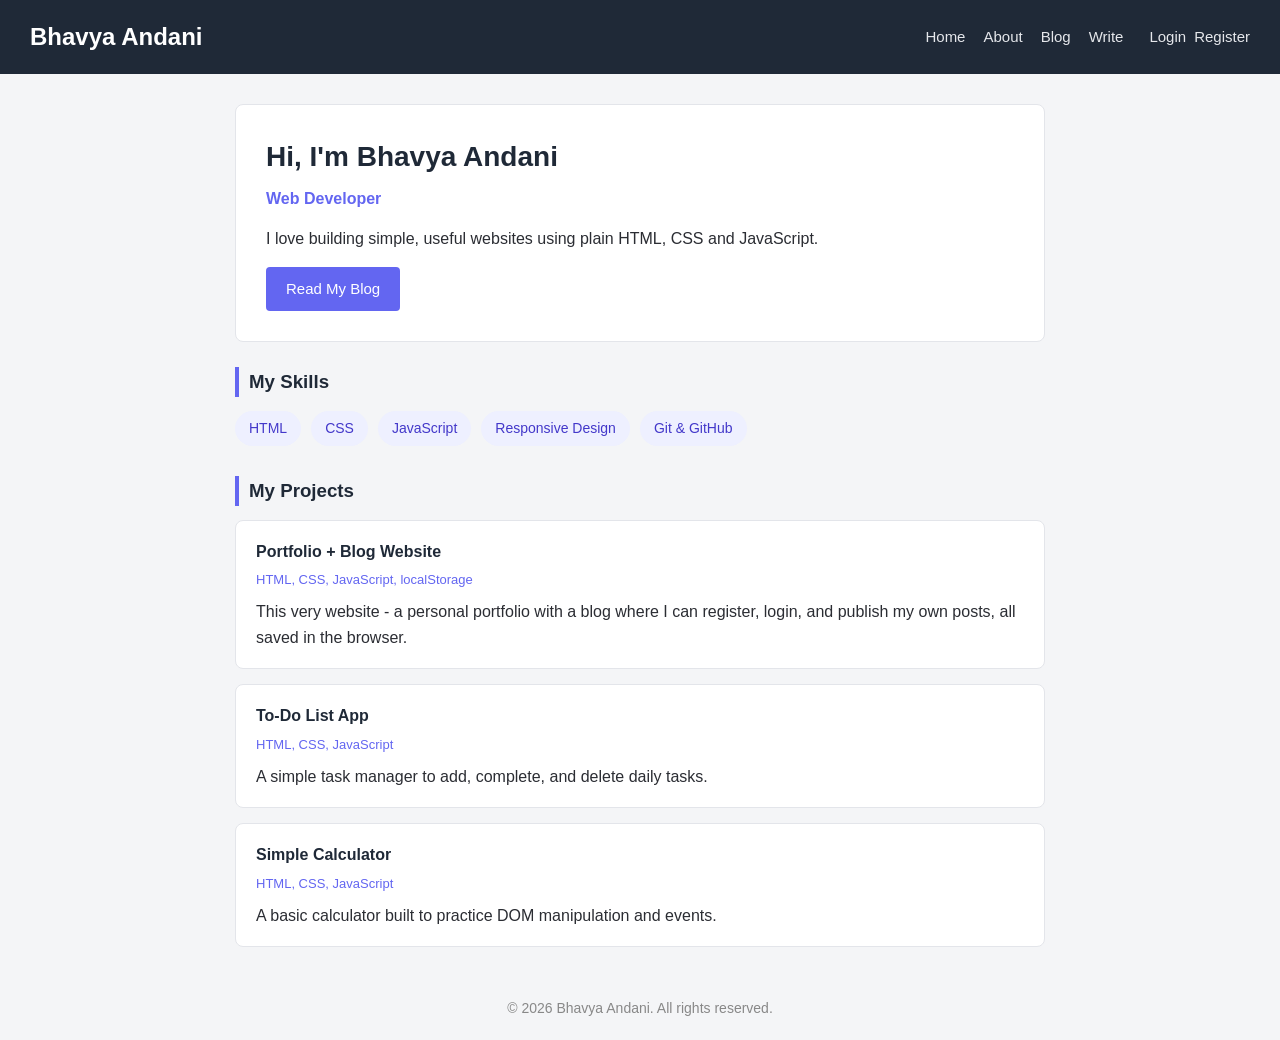
<file: index.html>
<!DOCTYPE html>
<html lang="en">
<head>
  <meta charset="UTF-8">
  <meta name="viewport" content="width=device-width, initial-scale=1.0">
  <title>Bhavya Andani - Portfolio</title>
  <link rel="stylesheet" href="style.css">
</head>
<body>

  <header>
    <h1><a href="index.html">Bhavya Andani</a></h1>
    <nav>
      <a href="index.html">Home</a>
      <a href="about.html">About</a>
      <a href="blog.html">Blog</a>
      <a href="write.html">Write</a>
      <span id="nav-auth"></span>
    </nav>
  </header>

  <main>
    <div class="hero">
      <h2>Hi, I'm Bhavya Andani</h2>
      <div class="role">Web Developer</div>
      <p>
        I love building simple, useful websites using plain HTML, CSS and JavaScript.
      </p>
      <a class="btn" href="blog.html">Read My Blog</a>
    </div>

    <section class="section-block">
      <h3>My Skills</h3>
      <div class="skills-list">
        <span class="skill-tag">HTML</span>
        <span class="skill-tag">CSS</span>
        <span class="skill-tag">JavaScript</span>
        <span class="skill-tag">Responsive Design</span>
        <span class="skill-tag">Git &amp; GitHub</span>
      </div>
    </section>

    <section class="section-block">
      <h3>My Projects</h3>

      <div class="project-card">
        <h4>Portfolio + Blog Website</h4>
        <div class="tech">HTML, CSS, JavaScript, localStorage</div>
        <p>This very website - a personal portfolio with a blog where I can
          register, login, and publish my own posts, all saved in the browser.</p>
      </div>

      <div class="project-card">
        <h4>To-Do List App</h4>
        <div class="tech">HTML, CSS, JavaScript</div>
        <p>A simple task manager to add, complete, and delete daily tasks.</p>
      </div>

      <div class="project-card">
        <h4>Simple Calculator</h4>
        <div class="tech">HTML, CSS, JavaScript</div>
        <p>A basic calculator built to practice DOM manipulation and events.</p>
      </div>
    </section>
  </main>

  <footer>
    &copy; 2026 Bhavya Andani. All rights reserved.
  </footer>

  <script src="script.js"></script>
</body>
</html>
</file>
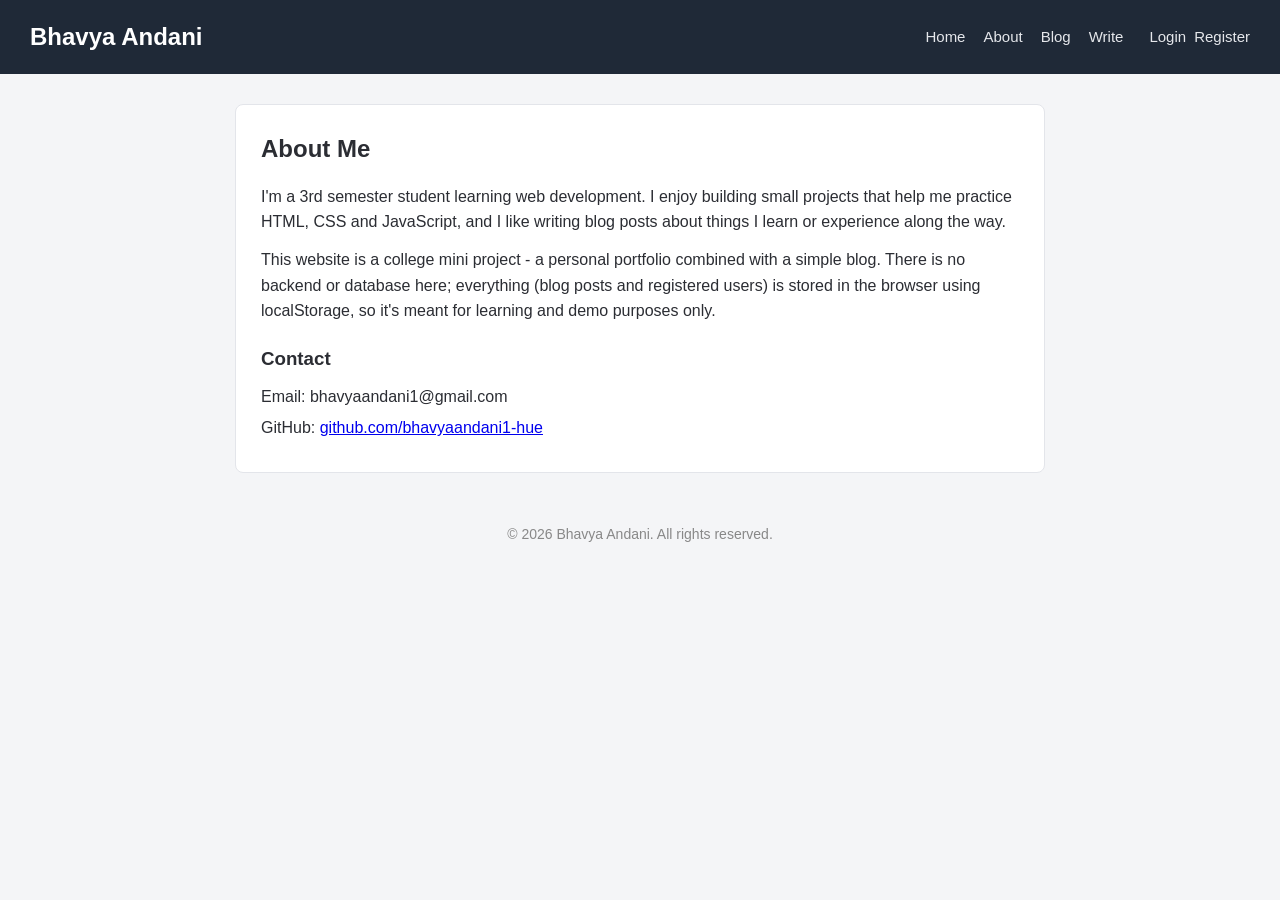
<file: about.html>
<!DOCTYPE html>
<html lang="en">
<head>
  <meta charset="UTF-8">
  <meta name="viewport" content="width=device-width, initial-scale=1.0">
  <title>About - Bhavya Andani</title>
  <link rel="stylesheet" href="style.css">
</head>
<body>

  <header>
    <h1><a href="index.html">Bhavya Andani</a></h1>
    <nav>
      <a href="index.html">Home</a>
      <a href="about.html">About</a>
      <a href="blog.html">Blog</a>
      <a href="write.html">Write</a>
      <span id="nav-auth"></span>
    </nav>
  </header>

  <main>
    <div class="about-box">
      <h2 style="margin-bottom: 15px;">About Me</h2>
      <p style="margin-bottom: 12px;">
        I'm a 3rd semester student learning web development. I enjoy building
        small projects that help me practice HTML, CSS and JavaScript, and I
        like writing blog posts about things I learn or experience along the way.
      </p>
      <p style="margin-bottom: 12px;">
        This website is a college mini project - a personal portfolio combined
        with a simple blog. There is no backend or database here; everything
        (blog posts and registered users) is stored in the browser using
        localStorage, so it's meant for learning and demo purposes only.
      </p>

      <h3 style="margin: 20px 0 10px;">Contact</h3>
      <ul class="contact-list">
        <li>Email: bhavyaandani1@gmail.com</li>
        <li>GitHub: <a href="https://github.com/bhavyaandani1-hue/bloging-website-sem-3">github.com/bhavyaandani1-hue</a></li>
      </ul>
    </div>
  </main>

  <footer>
    &copy; 2026 Bhavya Andani. All rights reserved.
  </footer>

  <script src="script.js"></script>
</body>
</html>
</file>
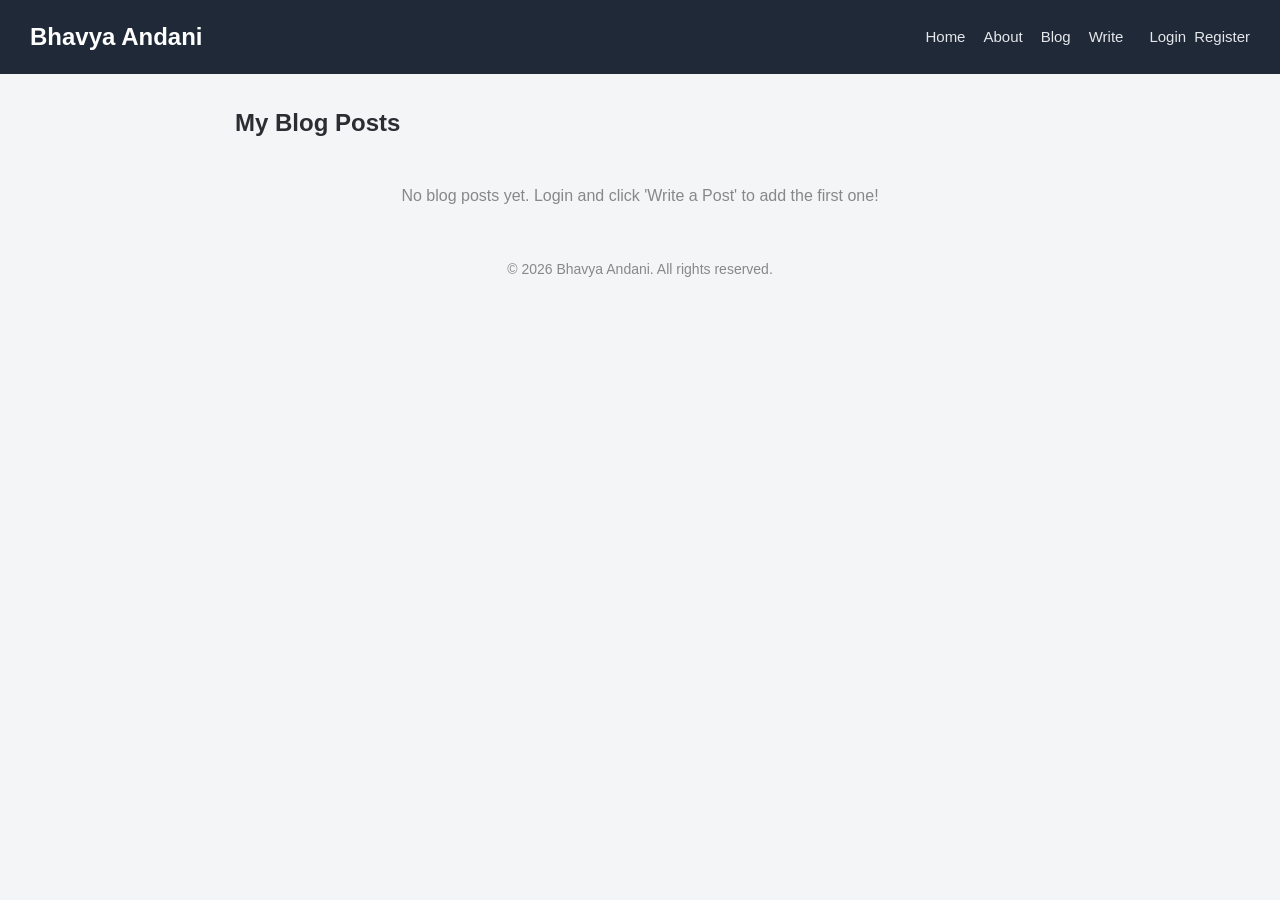
<file: blog.html>
<!DOCTYPE html>
<html lang="en">
<head>
  <meta charset="UTF-8">
  <meta name="viewport" content="width=device-width, initial-scale=1.0">
  <title>Blog - Bhavya Andani</title>
  <link rel="stylesheet" href="style.css">
</head>
<body>

  <header>
    <h1><a href="index.html">Bhavya Andani</a></h1>
    <nav>
      <a href="index.html">Home</a>
      <a href="about.html">About</a>
      <a href="blog.html">Blog</a>
      <a href="write.html">Write</a>
      <span id="nav-auth"></span>
    </nav>
  </header>

  <main>
    <h2 style="margin-bottom: 15px;">My Blog Posts</h2>
    <div id="posts-container">
      <!-- posts get added here by script.js -->
    </div>
  </main>

  <footer>
    &copy; 2026 Bhavya Andani. All rights reserved.
  </footer>

  <script src="script.js"></script>
</body>
</html>
</file>
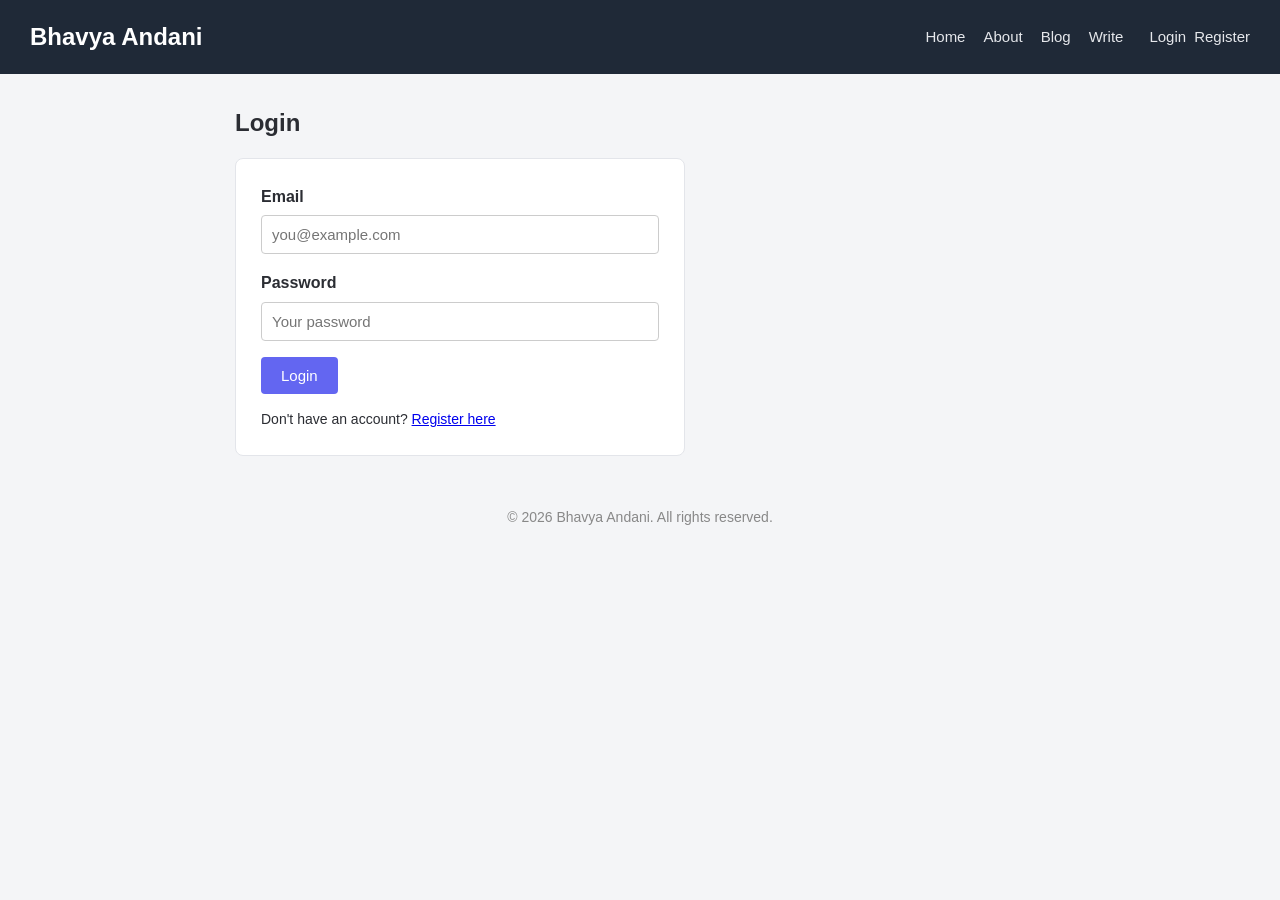
<file: login.html>
<!DOCTYPE html>
<html lang="en">
<head>
  <meta charset="UTF-8">
  <meta name="viewport" content="width=device-width, initial-scale=1.0">
  <title>Login - Bhavya Andani</title>
  <link rel="stylesheet" href="style.css">
</head>
<body>

  <header>
    <h1><a href="index.html">Bhavya Andani</a></h1>
    <nav>
      <a href="index.html">Home</a>
      <a href="about.html">About</a>
      <a href="blog.html">Blog</a>
      <a href="write.html">Write</a>
      <span id="nav-auth"></span>
    </nav>
  </header>

  <main>
    <h2 style="margin-bottom: 15px;">Login</h2>

    <form id="login-form" class="form-box">
      <div class="form-group">
        <label for="login-email">Email</label>
        <input type="email" id="login-email" placeholder="you@example.com">
      </div>

      <div class="form-group">
        <label for="login-password">Password</label>
        <input type="password" id="login-password" placeholder="Your password">
      </div>

      <button type="submit">Login</button>

      <p class="form-footer-text">Don't have an account? <a href="register.html">Register here</a></p>
    </form>
  </main>

  <footer>
    &copy; 2026 Bhavya Andani. All rights reserved.
  </footer>

  <script src="script.js"></script>
</body>
</html>
</file>
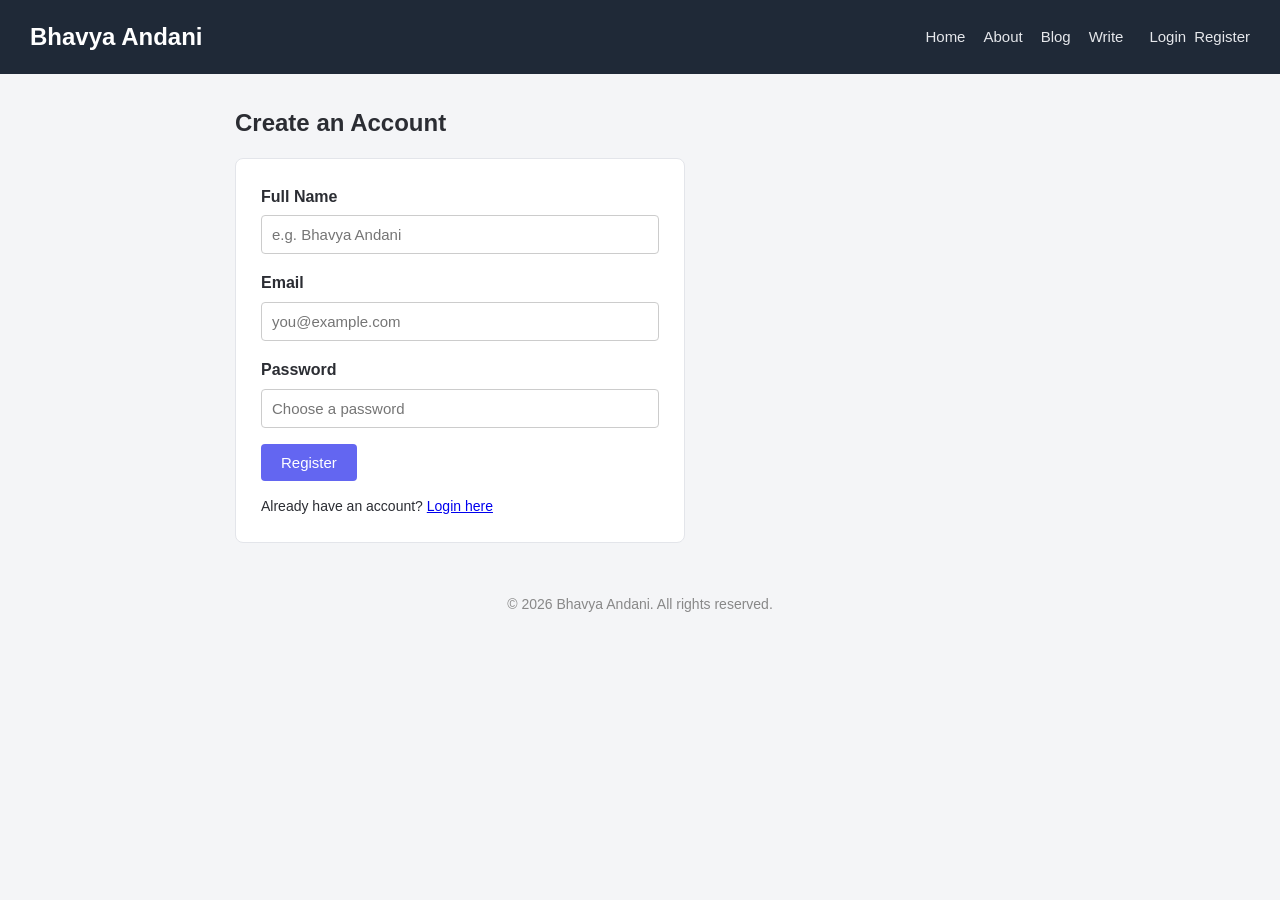
<file: register.html>
<!DOCTYPE html>
<html lang="en">
<head>
  <meta charset="UTF-8">
  <meta name="viewport" content="width=device-width, initial-scale=1.0">
  <title>Register - Bhavya Andani</title>
  <link rel="stylesheet" href="style.css">
</head>
<body>

  <header>
    <h1><a href="index.html">Bhavya Andani</a></h1>
    <nav>
      <a href="index.html">Home</a>
      <a href="about.html">About</a>
      <a href="blog.html">Blog</a>
      <a href="write.html">Write</a>
      <span id="nav-auth"></span>
    </nav>
  </header>

  <main>
    <h2 style="margin-bottom: 15px;">Create an Account</h2>

    <form id="register-form" class="form-box">
      <div class="form-group">
        <label for="reg-name">Full Name</label>
        <input type="text" id="reg-name" placeholder="e.g. Bhavya Andani">
      </div>

      <div class="form-group">
        <label for="reg-email">Email</label>
        <input type="email" id="reg-email" placeholder="you@example.com">
      </div>

      <div class="form-group">
        <label for="reg-password">Password</label>
        <input type="password" id="reg-password" placeholder="Choose a password">
      </div>

      <button type="submit">Register</button>

      <p class="form-footer-text">Already have an account? <a href="login.html">Login here</a></p>
    </form>
  </main>

  <footer>
    &copy; 2026 Bhavya Andani. All rights reserved.
  </footer>

  <script src="script.js"></script>
</body>
</html>
</file>
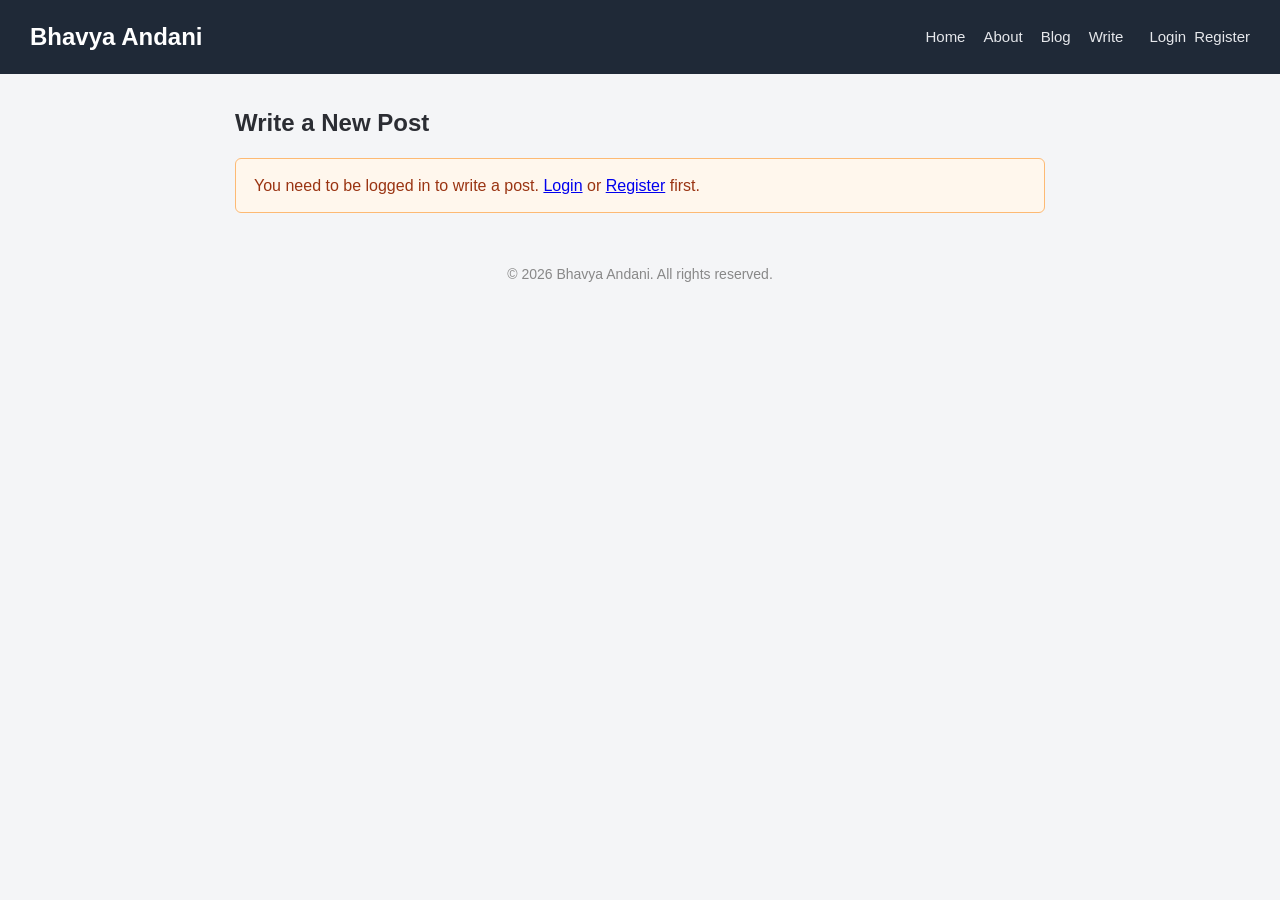
<file: write.html>
<!DOCTYPE html>
<html lang="en">
<head>
  <meta charset="UTF-8">
  <meta name="viewport" content="width=device-width, initial-scale=1.0">
  <title>Write a Post - Bhavya Andani</title>
  <link rel="stylesheet" href="style.css">
</head>
<body>

  <header>
    <h1><a href="index.html">Bhavya Andani</a></h1>
    <nav>
      <a href="index.html">Home</a>
      <a href="about.html">About</a>
      <a href="blog.html">Blog</a>
      <a href="write.html">Write</a>
      <span id="nav-auth"></span>
    </nav>
  </header>

  <main>
    <h2 style="margin-bottom: 15px;">Write a New Post</h2>

    <div id="login-notice" class="notice-box" style="display:none;">
      You need to be logged in to write a post.
      <a href="login.html">Login</a> or <a href="register.html">Register</a> first.
    </div>

    <form id="write-form" class="form-box" style="max-width: 100%;">
      <div class="form-group">
        <label>Posting as</label>
        <div id="write-author-name" style="padding: 8px 0; color:#6366f1; font-weight:bold;"></div>
      </div>

      <div class="form-group">
        <label for="title">Post Title</label>
        <input type="text" id="title" placeholder="e.g. What I Learned Building My Portfolio">
      </div>

      <div class="form-group">
        <label for="content">Your Post</label>
        <textarea id="content" placeholder="Write your post here..."></textarea>
      </div>

      <button type="submit">Publish Post</button>
    </form>
  </main>

  <footer>
    &copy; 2026 Bhavya Andani. All rights reserved.
  </footer>

  <script src="script.js"></script>
</body>
</html>
</file>
<file: style.css>
/* Simple styles for my Portfolio + Blog site */

* {
  margin: 0;
  padding: 0;
  box-sizing: border-box;
}

body {
  font-family: "Segoe UI", Arial, sans-serif;
  background-color: #f4f5f7;
  color: #2b2d33;
  line-height: 1.6;
}

header {
  background-color: #1f2937;
  color: #fff;
  padding: 18px 30px;
  display: flex;
  justify-content: space-between;
  align-items: center;
  flex-wrap: wrap;
}

header h1 {
  font-size: 24px;
}

header h1 a {
  color: #fff;
  text-decoration: none;
}

nav {
  display: flex;
  align-items: center;
  flex-wrap: wrap;
}

nav a, nav span {
  color: #e5e7eb;
  text-decoration: none;
  margin-left: 18px;
  font-size: 15px;
}

nav a:hover {
  color: #6366f1;
}

#nav-auth {
  margin-left: 18px;
  font-size: 15px;
}

#nav-auth a {
  margin-left: 8px;
}

main {
  max-width: 850px;
  margin: 30px auto;
  padding: 0 20px;
}

footer {
  text-align: center;
  padding: 20px;
  color: #888;
  font-size: 14px;
}

/* ---- Hero / Home page ---- */
.hero {
  background: #fff;
  border: 1px solid #e3e5ea;
  border-radius: 8px;
  padding: 30px;
  margin-bottom: 25px;
}

.hero h2 {
  font-size: 28px;
  color: #1f2937;
  margin-bottom: 6px;
}

.hero .role {
  color: #6366f1;
  font-weight: bold;
  margin-bottom: 14px;
}

.hero p {
  margin-bottom: 16px;
}

section.section-block {
  margin-bottom: 30px;
}

section.section-block h3 {
  color: #1f2937;
  margin-bottom: 14px;
  border-left: 4px solid #6366f1;
  padding-left: 10px;
}

/* skills list */
.skills-list {
  display: flex;
  flex-wrap: wrap;
  gap: 10px;
}

.skill-tag {
  background: #eef0ff;
  color: #4338ca;
  padding: 6px 14px;
  border-radius: 20px;
  font-size: 14px;
}

/* project cards */
.project-card {
  background: #fff;
  border: 1px solid #e3e5ea;
  border-radius: 8px;
  padding: 18px 20px;
  margin-bottom: 15px;
}

.project-card h4 {
  color: #1f2937;
  margin-bottom: 6px;
}

.project-card .tech {
  font-size: 13px;
  color: #6366f1;
  margin-bottom: 8px;
}

/* ---- Blog post cards ---- */
.post-card {
  background: #fff;
  border: 1px solid #e3e5ea;
  border-radius: 8px;
  padding: 18px 20px;
  margin-bottom: 18px;
}

.post-card h2 {
  color: #1f2937;
  margin-bottom: 6px;
}

.post-card .meta {
  font-size: 13px;
  color: #888;
  margin-bottom: 10px;
}

.post-card p {
  margin-bottom: 12px;
}

.post-card a.read-more {
  color: #6366f1;
  font-weight: bold;
  text-decoration: none;
}

.post-card a.read-more:hover {
  text-decoration: underline;
}

.empty-msg {
  text-align: center;
  color: #888;
  margin-top: 40px;
}

.notice-box {
  background: #fff7ed;
  border: 1px solid #fdba74;
  color: #9a3412;
  padding: 14px 18px;
  border-radius: 6px;
  margin-bottom: 20px;
}

/* ---- Forms (write, register, login) ---- */
.form-box {
  background: #fff;
  border: 1px solid #e3e5ea;
  border-radius: 8px;
  padding: 25px;
  max-width: 450px;
}

.form-group {
  margin-bottom: 16px;
}

label {
  display: block;
  margin-bottom: 6px;
  font-weight: bold;
}

input[type="text"],
input[type="email"],
input[type="password"],
textarea {
  width: 100%;
  padding: 10px;
  border: 1px solid #ccc;
  border-radius: 4px;
  font-family: inherit;
  font-size: 15px;
}

textarea {
  min-height: 200px;
  resize: vertical;
}

button, .btn {
  background-color: #6366f1;
  color: #fff;
  border: none;
  padding: 10px 20px;
  border-radius: 4px;
  font-size: 15px;
  cursor: pointer;
  text-decoration: none;
  display: inline-block;
}

button:hover, .btn:hover {
  background-color: #4f46e5;
}

.btn-secondary {
  background-color: #888;
}

.btn-secondary:hover {
  background-color: #666;
}

.btn-danger {
  background-color: #b33;
}

.btn-danger:hover {
  background-color: #922;
}

.form-footer-text {
  margin-top: 14px;
  font-size: 14px;
}

/* ---- Single post page ---- */
.post-full h2 {
  color: #1f2937;
  margin-bottom: 6px;
}

.post-full .meta {
  font-size: 14px;
  color: #888;
  margin-bottom: 20px;
}

.post-full .content {
  white-space: pre-wrap;
  margin-bottom: 20px;
}

.actions {
  margin-top: 20px;
  display: flex;
  gap: 10px;
}

/* ---- About page ---- */
.about-box {
  background: #fff;
  border: 1px solid #e3e5ea;
  border-radius: 8px;
  padding: 25px;
}

.contact-list {
  list-style: none;
  margin-top: 10px;
}

.contact-list li {
  margin-bottom: 6px;
}
</file>
